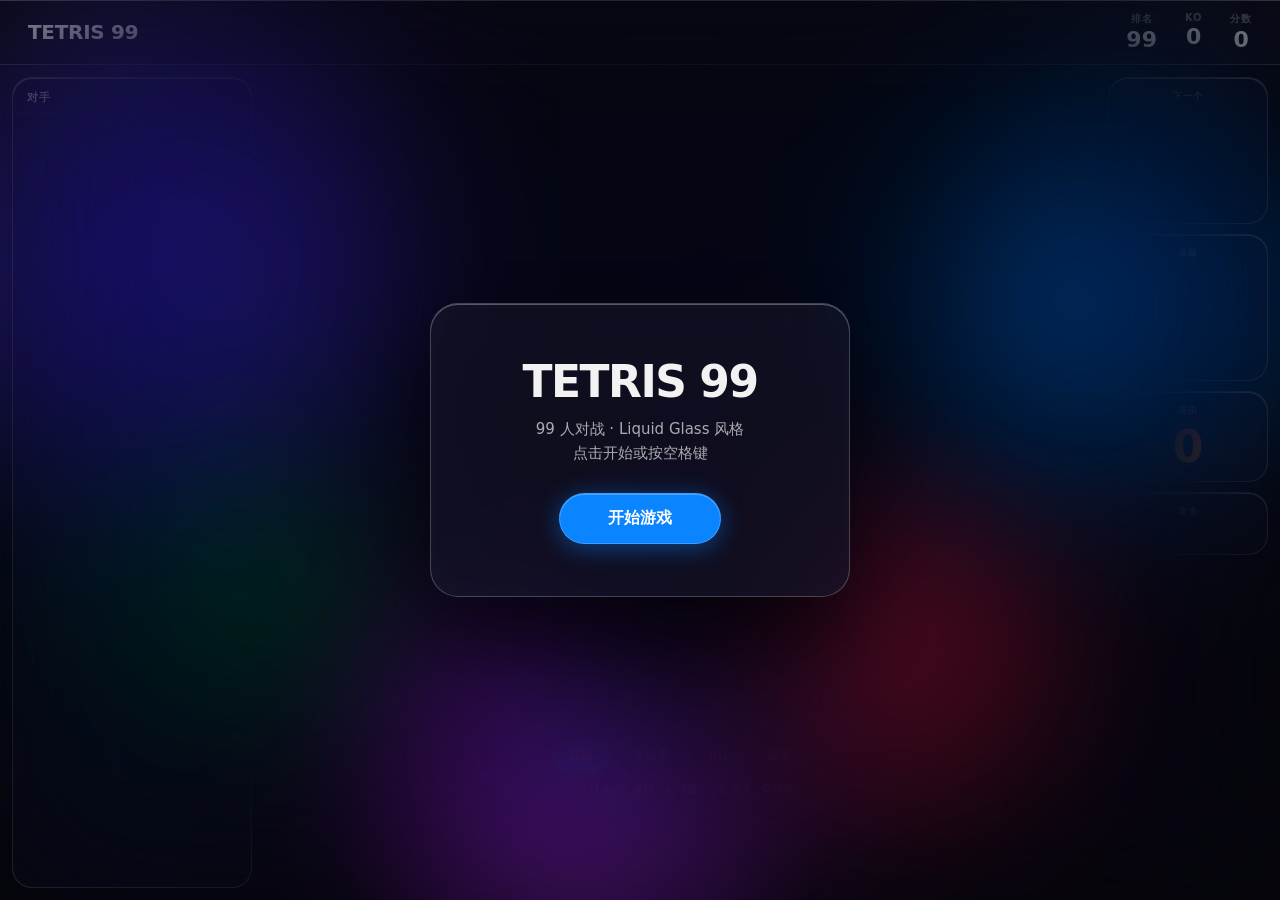
<file: index.html>
<!DOCTYPE html>
<html lang="zh-CN">
<head>
    <meta charset="UTF-8">
    <meta name="viewport" content="width=device-width, initial-scale=1.0, viewport-fit=cover">
    <title>TETRIS 99</title>
    <meta name="theme-color" content="#050510">
    <meta name="apple-mobile-web-app-capable" content="yes">
    <meta name="apple-mobile-web-app-status-bar-style" content="black-translucent">
    <link rel="icon" href="favicon.svg" type="image/svg+xml">
    <link rel="stylesheet" href="styles.css">
</head>
<body>
    <!-- Background: tiled opponent boards -->
    <canvas id="bgCanvas" class="bg-canvas"></canvas>
    <!-- Frosted glass overlay on background -->
    <div class="bg-frost"></div>

    <!-- Animated background -->
    <div class="bg-mesh" aria-hidden="true">
        <div class="bg-orb bg-orb--1"></div>
        <div class="bg-orb bg-orb--2"></div>
        <div class="bg-orb bg-orb--3"></div>
        <div class="bg-orb bg-orb--4"></div>
        <div class="bg-orb bg-orb--5"></div>
    </div>

    <div id="app">
        <!-- Top bar -->
        <header class="top-bar">
            <div class="top-bar__title">TETRIS 99</div>
            <div class="top-bar__stats">
                <div class="stat"><span class="stat-label">排名</span><span id="stat-rank" class="stat-value">99</span></div>
                <div class="stat"><span class="stat-label">KO</span><span id="stat-ko" class="stat-value">0</span></div>
                <div class="stat"><span class="stat-label">分数</span><span id="stat-score" class="stat-value">0</span></div>
            </div>
        </header>

        <!-- Main area -->
        <div class="main-area">
            <!-- Opponents -->
            <aside class="opponents-panel glass">
                <div class="opponents-panel__header">对手</div>
                <div id="opponentsGrid" class="opponents-grid"></div>
            </aside>

            <!-- Game board -->
            <div class="game-center">
                <div class="board-frame">
                    <canvas id="gameCanvas" width="280" height="560"></canvas>
                </div>
                <div class="target-bar">
                    <button class="pill-btn active" data-strategy="random">随机</button>
                    <button class="pill-btn" data-strategy="attacker">攻击者</button>
                    <button class="pill-btn" data-strategy="ko">KO</button>
                    <button class="pill-btn" data-strategy="badge">徽章</button>
                </div>
                <div class="controls-hint">← → 移动 · ↑ 旋转 · ↓ 加速 · 空格 硬降 · C 保留</div>
            </div>

            <!-- Info panel -->
            <aside class="info-panel">
                <div class="info-card glass">
                    <div class="info-card__label">下一个</div>
                    <canvas id="nextCanvas" width="100" height="100"></canvas>
                </div>
                <div class="info-card glass">
                    <div class="info-card__label">保留</div>
                    <canvas id="holdCanvas" width="100" height="100"></canvas>
                </div>
                <div class="info-card glass">
                    <div class="info-card__label">连击</div>
                    <div id="comboDisplay" class="combo-num">0</div>
                </div>
                <div class="info-card glass">
                    <div class="info-card__label">攻击</div>
                    <div id="attackQueue" class="atk-bars"></div>
                </div>
            </aside>
        </div>

        <!-- Overlay -->
        <div id="overlay" class="overlay">
            <div class="overlay-card">
                <div id="overlayTitle" class="overlay-title">TETRIS 99</div>
                <div id="overlayMessage" class="overlay-sub">99 人对战 · Liquid Glass 风格
点击开始或按空格键</div>
                <div id="overlayStats" class="overlay-stats"></div>
                <button id="startBtn" class="btn-primary">开始游戏</button>
            </div>
        </div>
    </div>

    <script src="js/game.js"></script>
</body>
</html>
</file>
<file: styles.css>
/* ============================================
   TETRIS 99 — Apple Liquid Glass (iOS 27)
   Frosted layers · Luminous orbs · visionOS depth
   ============================================ */

:root {
    --glass: rgba(255, 255, 255, 0.1);
    --glass-strong: rgba(255, 255, 255, 0.16);
    --glass-border: rgba(255, 255, 255, 0.22);
    --glass-top: rgba(255, 255, 255, 0.3);
    --accent: #0a84ff;
    --accent-glow: rgba(10, 132, 255, 0.45);
    --red: #ff453a;
    --orange: #ff9f0a;
    --purple: #bf5af2;
    --t1: rgba(255, 255, 255, 0.95);
    --t2: rgba(255, 255, 255, 0.65);
    --t3: rgba(255, 255, 255, 0.4);
    --spring: cubic-bezier(0.34, 1.56, 0.64, 1);
}

*, *::before, *::after { margin: 0; padding: 0; box-sizing: border-box; }
html, body { width: 100%; height: 100%; overflow: hidden; }
body {
    font-family: -apple-system, 'SF Pro Display', 'SF Pro Text', system-ui, sans-serif;
    background: #08080f;
    color: var(--t1);
    -webkit-font-smoothing: antialiased;
    user-select: none;
}

/* ── Background canvas ──────────────────── */
.bg-canvas {
    position: fixed; inset: 0; z-index: 0;
    width: 100%; height: 100%;
    pointer-events: none;
}
.bg-frost {
    position: fixed; inset: 0; z-index: 0;
    background: rgba(8, 8, 15, 0.55);
    backdrop-filter: blur(3px);
    -webkit-backdrop-filter: blur(3px);
    pointer-events: none;
}

/* ── Animated luminous orbs ─────────────── */
.bg-mesh { position: fixed; inset: 0; z-index: 0; pointer-events: none; overflow: hidden; }
.bg-orb { position: absolute; border-radius: 50%; will-change: transform; mix-blend-mode: screen; }
.bg-orb--1 { width: 700px; height: 700px; left: -15%; top: -10%; background: radial-gradient(circle, rgba(100, 80, 255, 0.55) 0%, transparent 65%); animation: drift 28s ease-in-out infinite alternate; }
.bg-orb--2 { width: 600px; height: 600px; right: -10%; top: 0%; background: radial-gradient(circle, rgba(10, 150, 255, 0.5) 0%, transparent 60%); animation: drift 24s ease-in-out infinite alternate-reverse; }
.bg-orb--3 { width: 650px; height: 650px; left: 20%; bottom: -20%; background: radial-gradient(circle, rgba(200, 60, 255, 0.45) 0%, transparent 60%); animation: drift 30s ease-in-out infinite alternate; animation-delay: -10s; }
.bg-orb--4 { width: 500px; height: 500px; right: 10%; bottom: 0%; background: radial-gradient(circle, rgba(255, 60, 100, 0.4) 0%, transparent 60%); animation: drift 22s ease-in-out infinite alternate-reverse; animation-delay: -5s; }
.bg-orb--5 { width: 450px; height: 450px; left: 0%; top: 40%; background: radial-gradient(circle, rgba(50, 220, 120, 0.35) 0%, transparent 60%); animation: drift 26s ease-in-out infinite alternate; animation-delay: -14s; }
@keyframes drift {
    0% { transform: translate(0, 0) scale(1); }
    33% { transform: translate(35px, -28px) scale(1.08); }
    66% { transform: translate(-18px, 22px) scale(0.92); }
    100% { transform: translate(25px, -12px) scale(1.04); }
}

/* ── App ────────────────────────────────── */
#app { position: relative; z-index: 1; width: 100%; height: 100%; display: flex; flex-direction: column; }

/* ── Top bar (liquid glass) ─────────────── */
.top-bar {
    display: flex; align-items: center; justify-content: space-between;
    padding: 12px 28px;
    background: rgba(15, 15, 30, 0.55);
    backdrop-filter: blur(50px) saturate(150%);
    -webkit-backdrop-filter: blur(50px) saturate(150%);
    border-bottom: 1px solid var(--glass-border);
    box-shadow: inset 0 1px 0 var(--glass-top), 0 1px 3px rgba(0,0,0,0.3);
    flex-shrink: 0;
}
.top-bar__title { font-size: 20px; font-weight: 900; letter-spacing: -0.3px; color: var(--t1); }
.top-bar__stats { display: flex; gap: 28px; }
.stat { display: flex; flex-direction: column; align-items: center; gap: 1px; }
.stat-label { font-size: 10px; font-weight: 700; color: var(--t3); text-transform: uppercase; letter-spacing: 0.8px; }
.stat-value { font-size: 22px; font-weight: 800; font-variant-numeric: tabular-nums; color: var(--t1); transition: transform 0.15s var(--spring); }
.stat-value.bump { transform: scale(1.2); }

/* ── Main ───────────────────────────────── */
.main-area { flex: 1; display: flex; padding: 12px; gap: 12px; min-height: 0; }

/* ── Glass panel base ───────────────────── */
.glass {
    background: rgba(15, 15, 30, 0.5);
    backdrop-filter: blur(50px) saturate(150%);
    -webkit-backdrop-filter: blur(50px) saturate(150%);
    border: 1px solid var(--glass-border);
    border-radius: 20px;
    box-shadow:
        inset 0 1px 0 var(--glass-top),
        inset 0 0 30px rgba(255, 255, 255, 0.02),
        0 8px 32px rgba(0, 0, 0, 0.35);
}

/* ── Opponents ──────────────────────────── */
.opponents-panel { width: 240px; flex-shrink: 0; display: flex; flex-direction: column; overflow: hidden; }
.opponents-panel__header {
    padding: 12px 14px 8px; font-size: 11px; font-weight: 800; color: var(--t2);
    text-transform: uppercase; letter-spacing: 0.6px;
    border-bottom: 1px solid rgba(255,255,255,0.06); flex-shrink: 0;
}
.opponents-grid {
    flex: 1; overflow-y: auto; padding: 8px;
    display: grid; grid-template-columns: repeat(4, 1fr);
    gap: 4px; align-content: start;
}
.opponents-grid::-webkit-scrollbar { width: 3px; }
.opponents-grid::-webkit-scrollbar-thumb { background: rgba(255,255,255,0.1); border-radius: 2px; }
.opponent-card {
    border-radius: 10px; background: rgba(255,255,255,0.03);
    border: 1px solid rgba(255,255,255,0.06);
    overflow: hidden; transition: all 0.3s;
}
.opponent-card canvas { width: 100%; height: 100%; display: block; }
.opponent-card.eliminated { opacity: 0.08; filter: grayscale(1) brightness(0.4); }

/* ── Game board ─────────────────────────── */
.game-center { flex: 1; display: flex; flex-direction: column; align-items: center; justify-content: center; min-width: 0; gap: 10px; }
.board-frame {
    position: relative; border-radius: 20px; overflow: hidden;
    box-shadow:
        0 0 0 1px var(--glass-border),
        0 0 60px rgba(10, 132, 255, 0.12),
        0 20px 60px rgba(0, 0, 0, 0.5),
        inset 0 1px 0 var(--glass-top);
}
.board-frame::before {
    content: ''; position: absolute; inset: -5px;
    border-radius: 25px; z-index: -1;
    background: linear-gradient(135deg, rgba(10,132,255,0.35), rgba(200,60,255,0.25), rgba(255,60,100,0.15));
    filter: blur(20px); opacity: 0.9;
}
#gameCanvas { display: block; background: rgba(5, 5, 12, 0.88); }

/* ── Pill buttons ───────────────────────── */
.target-bar { display: flex; gap: 6px; }
.pill-btn {
    padding: 7px 16px; font-size: 12px; font-weight: 700;
    color: var(--t2);
    background: rgba(15, 15, 30, 0.5);
    backdrop-filter: blur(30px); -webkit-backdrop-filter: blur(30px);
    border: 1px solid var(--glass-border);
    border-radius: 100px; cursor: pointer; transition: all 0.2s;
    box-shadow: inset 0 1px 0 rgba(255,255,255,0.1);
}
.pill-btn:hover { background: var(--glass-strong); color: var(--t1); }
.pill-btn.active {
    background: var(--accent); border-color: rgba(255,255,255,0.2);
    color: #fff; box-shadow: 0 2px 16px var(--accent-glow), inset 0 1px 0 rgba(255,255,255,0.25);
}
.controls-hint { font-size: 10px; color: var(--t3); letter-spacing: 0.3px; }

/* ── Info panel ─────────────────────────── */
.info-panel { width: 160px; flex-shrink: 0; display: flex; flex-direction: column; gap: 10px; }
.info-card { padding: 12px; text-align: center; }
.info-card__label {
    font-size: 9px; font-weight: 800; color: var(--t3);
    text-transform: uppercase; letter-spacing: 1px; margin-bottom: 8px;
}
.info-card canvas { display: block; margin: 0 auto; border-radius: 10px; }
.combo-num {
    font-size: 44px; font-weight: 900; line-height: 1;
    background: linear-gradient(180deg, var(--red), var(--orange));
    -webkit-background-clip: text; -webkit-text-fill-color: transparent; background-clip: text;
    filter: drop-shadow(0 0 16px rgba(255,69,58,0.25));
    transition: transform 0.15s var(--spring);
}
.combo-num.bump { transform: scale(1.3); }
.atk-bars { display: flex; flex-direction: column; gap: 2px; min-height: 16px; }
.atk-bar {
    height: 6px; border-radius: 3px;
    background: linear-gradient(90deg, var(--red), rgba(255,69,58,0.2));
    animation: pulse 0.7s ease-in-out infinite alternate;
}
@keyframes pulse { from { opacity: 0.4; } to { opacity: 1; } }

/* ── Overlay (liquid glass) ─────────────── */
.overlay {
    position: fixed; inset: 0; z-index: 100;
    display: flex; align-items: center; justify-content: center;
    background: rgba(0, 0, 0, 0.25);
    backdrop-filter: blur(80px) saturate(180%);
    -webkit-backdrop-filter: blur(80px) saturate(180%);
    transition: opacity 0.4s;
}
.overlay.hidden { opacity: 0; pointer-events: none; }
.overlay-card {
    text-align: center; padding: 52px 60px;
    background: rgba(20, 20, 40, 0.65);
    backdrop-filter: blur(50px) saturate(150%);
    -webkit-backdrop-filter: blur(50px) saturate(150%);
    border: 1px solid var(--glass-border);
    border-radius: 28px;
    box-shadow:
        inset 0 1px 0 var(--glass-top),
        inset 0 0 40px rgba(255, 255, 255, 0.02),
        0 40px 80px rgba(0, 0, 0, 0.5);
    max-width: 420px; width: 88%;
    transition: transform 0.5s var(--spring);
}
.overlay.hidden .overlay-card { transform: scale(0.93); }
.overlay-title {
    font-size: 44px; font-weight: 900; letter-spacing: -1.5px;
    color: var(--t1); margin-bottom: 10px;
}
.overlay-sub { font-size: 15px; color: var(--t2); margin-bottom: 28px; line-height: 1.6; white-space: pre-line; }
.overlay-stats { font-size: 13px; color: var(--t2); margin-bottom: 24px; line-height: 1.8; }
.btn-primary {
    display: inline-flex; align-items: center; justify-content: center;
    padding: 14px 48px; font-size: 16px; font-weight: 700;
    color: #fff; background: var(--accent);
    border: 1px solid rgba(255,255,255,0.2);
    border-radius: 100px; cursor: pointer;
    transition: all 0.25s var(--spring);
    box-shadow: 0 4px 24px var(--accent-glow), inset 0 1px 0 rgba(255,255,255,0.25);
}
.btn-primary:hover { transform: translateY(-2px) scale(1.03); box-shadow: 0 8px 36px var(--accent-glow), inset 0 1px 0 rgba(255,255,255,0.25); }
.btn-primary:active { transform: scale(0.97); }

/* ── Toast ──────────────────────────────── */
.toast {
    position: fixed; top: 64px; left: 50%;
    transform: translateX(-50%) translateY(-12px);
    padding: 8px 20px; font-size: 13px; font-weight: 700;
    color: var(--t1);
    background: rgba(20, 20, 40, 0.75);
    backdrop-filter: blur(40px); -webkit-backdrop-filter: blur(40px);
    border: 1px solid var(--glass-border);
    border-radius: 100px; z-index: 200;
    opacity: 0; transition: all 0.3s var(--spring); pointer-events: none;
    box-shadow: inset 0 1px 0 var(--glass-top), 0 8px 24px rgba(0,0,0,0.3);
}
.toast.show { opacity: 1; transform: translateX(-50%) translateY(0); }

/* ── Responsive ─────────────────────────── */
@media (max-width: 900px) {
    .opponents-panel { width: 180px; }
    .opponents-grid { grid-template-columns: repeat(3, 1fr); }
    .info-panel { width: 130px; }
}
@media (max-width: 680px) {
    .opponents-panel { display: none; }
    .info-panel { width: 110px; }
    .main-area { padding: 8px; gap: 8px; }
}
@media (max-width: 480px) {
    .info-panel { display: none; }
    .main-area { padding: 6px; }
    .overlay-card { padding: 32px 24px; }
    .overlay-title { font-size: 32px; }
}
</file>
